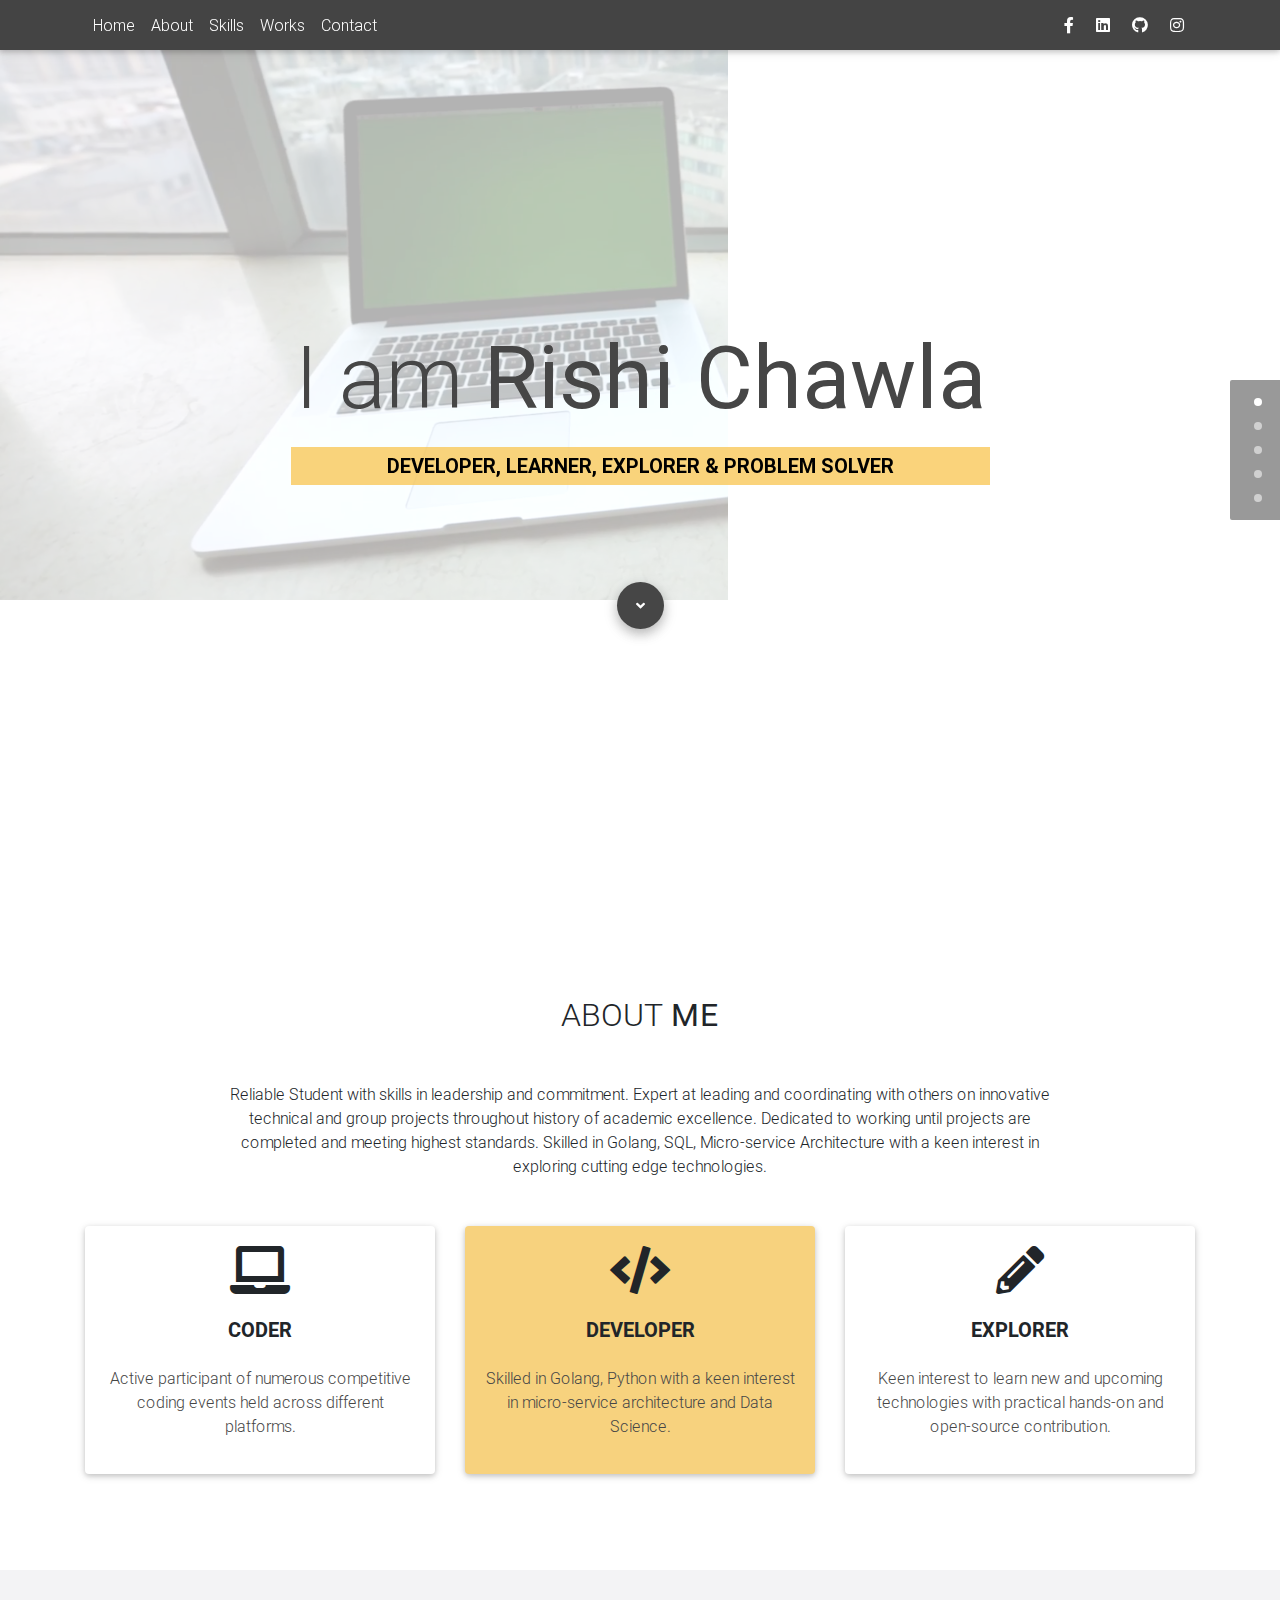
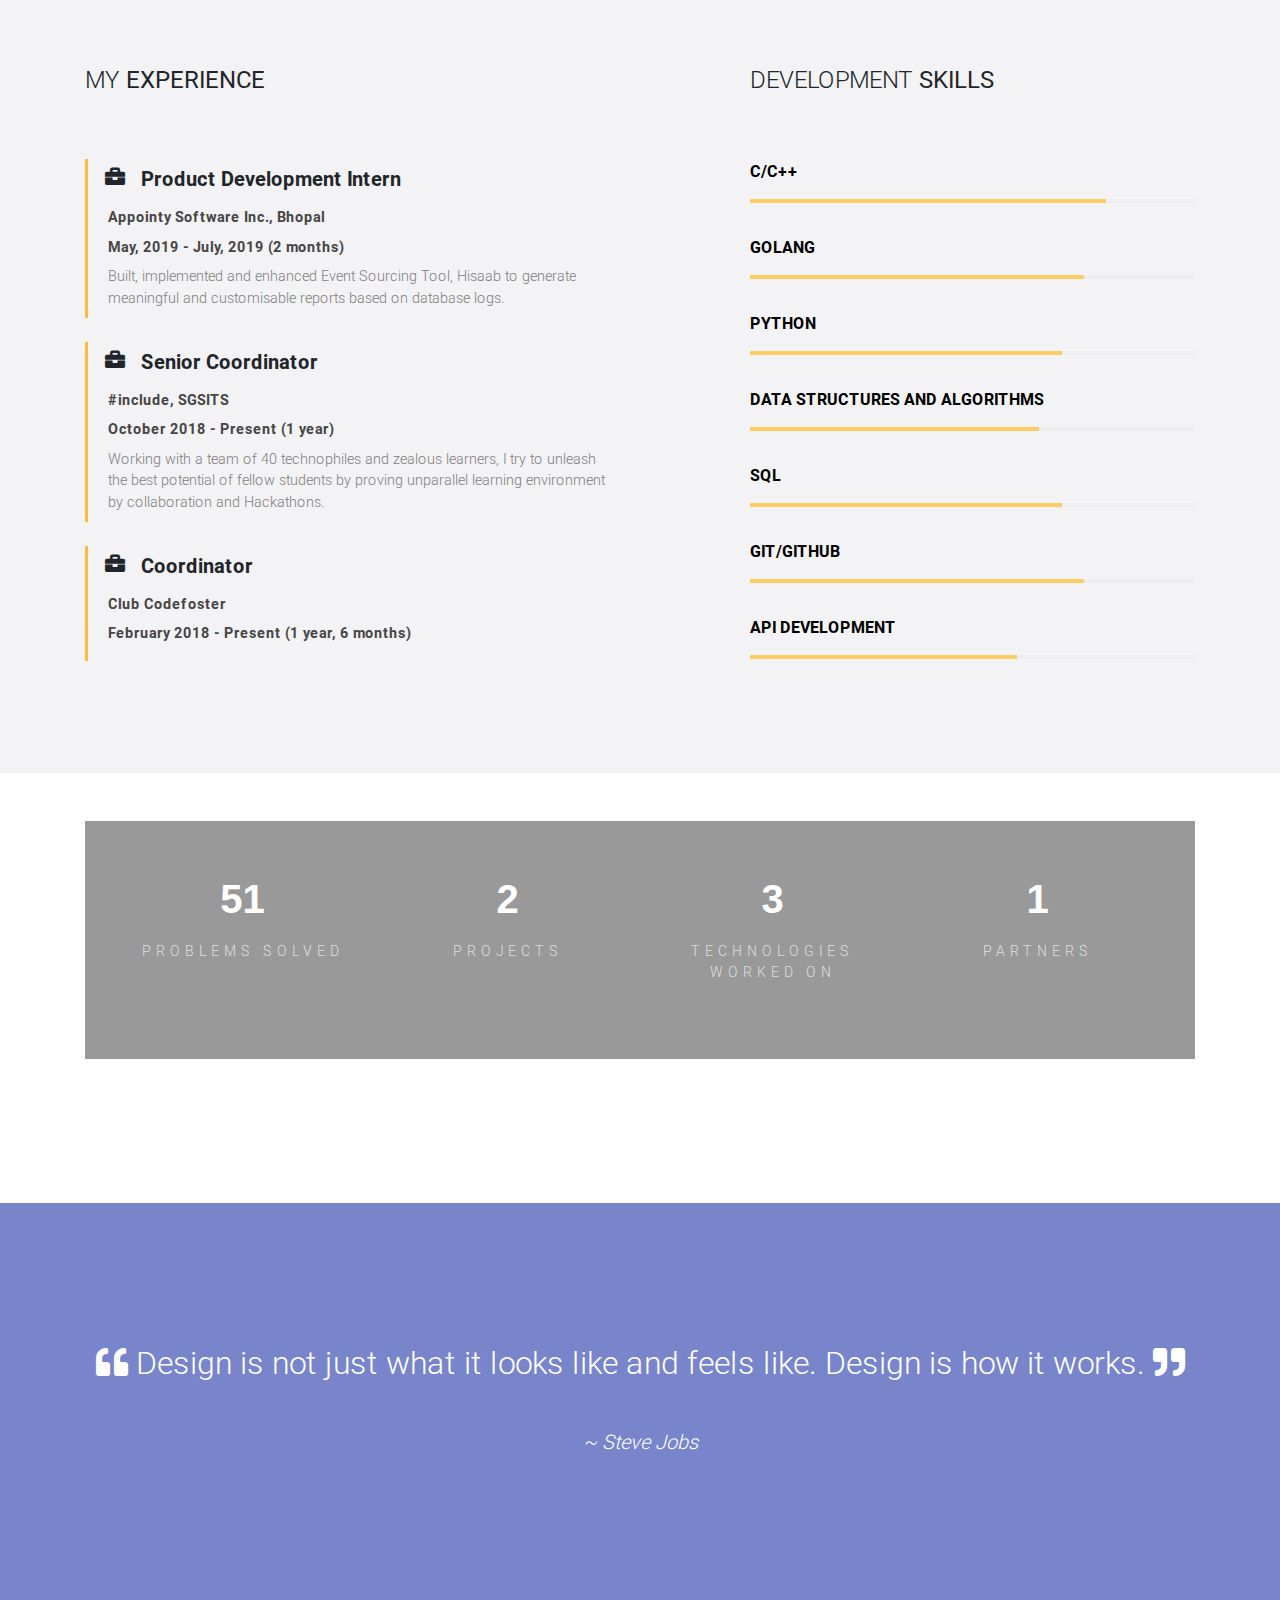
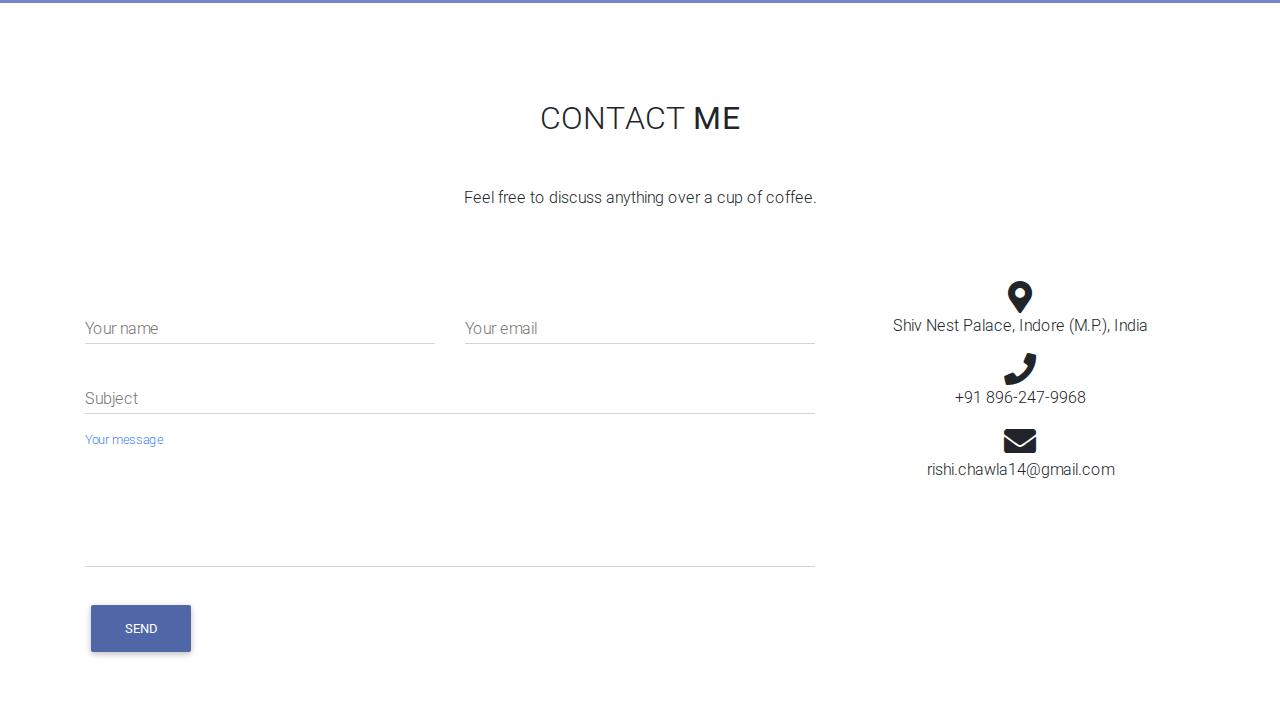
<file: index.html>
<html lang="en">
<head>
    <meta charset="utf-8">
    <meta name="viewport" content="width=device-width, initial-scale=1, shrink-to-fit=no">
    <meta http-equiv="x-ua-compatible" content="ie=edge">

    <title>Rishi Chawla</title>

    <link rel="stylesheet" href="https://use.fontawesome.com/releases/v5.7.0/css/all.css">
    <link href="./css/bootstrap.min.css" rel="stylesheet">
    <link href="./css/mdb.min.css" rel="stylesheet">
    <link href="./css/style.css" rel="stylesheet">
    <style type="text/css" id="jarallax-clip-0">#jarallax-container-0 {
        clip: rect(0 728px 600px 0);
        clip: rect(0, 728px, 600px, 0);
    }</style>
</head>
<body class="developer">

<header>
    <nav class="navbar navbar-expand-lg navbar-dark fixed-top scrolling-navbar top-nav-collapse">
        <div class="container">
            <button class="navbar-toggler collapsed" type="button" data-toggle="collapse"
                    data-target="#navbarTogglerDemo02" aria-controls="navbarTogglerDemo02" aria-expanded="false"
                    aria-label="Toggle navigation">
                <span class="navbar-toggler-icon"> </span>
            </button>
            <div class="collapse navbar-collapse" id="navbarTogglerDemo02">
                <ul class="navbar-nav mr-auto smooth-scroll">
                    <li class="nav-item">
                        <a class="nav-link waves-effect waves-light" href="#home">
                            Home
                            <span class="sr-only">(current)</span>
                        </a>
                    </li>
                    <li class="nav-item">
                        <a class="nav-link waves-effect waves-light" href="#about" data-offset="100">About</a>
                    </li>
                    <li class="nav-item">
                        <a class="nav-link waves-effect waves-light" href="#skills" data-offset="100">Skills</a>
                    </li>
                    <li class="nav-item">
                        <a class="nav-link waves-effect waves-light" href="#works" data-offset="100">Works</a>
                    </li>
                    <li class="nav-item">
                        <a class="nav-link waves-effect waves-light" href="#contact" data-offset="100">Contact</a>
                    </li>
                </ul>
                <!-- Social Icon  -->
                <ul class="navbar-nav nav-flex-icons">
                    <li class="nav-item">
                        <a class="nav-link waves-effect waves-light" href="https://www.facebook.com/chawla.rishi14">
                            <i class="fab fa-facebook-f light-green-text-2"> </i>
                        </a>
                    </li>
                    <li class="nav-item">
                        <a class="nav-link waves-effect waves-light" href="https://www.linkedin.com/in/rishichawla14/">
                            <i class="fab fa-linkedIn light-green-text-2"> </i>
                        </a>
                    </li>
                    <li class="nav-item">
                        <a class="nav-link waves-effect waves-light" href="https://github.com/rishichawla">
                            <i class="fab fa-github light-green-text-2"> </i>
                        </a>
                    </li>
                    <li class="nav-item">
                        <a class="nav-link waves-effect waves-light" href="https://www.instagram.com/rishichawla17/">
                            <i class="fab fa-instagram light-green-text-2"> </i>
                        </a>
                    </li>
                </ul>
            </div>
        </div>
    </nav>
    <div id="home" class="view jarallax" data-jarallax="{&quot;speed&quot;: 0.2}"
         style="background-image: none; background-repeat: no-repeat; background-size: cover; background-position: center center; z-index: 0;"
         data-jarallax-original-styles="background-image: url('https://mdbootstrap.com/img/Photos/Others/forest1.jpg'); background-repeat: no-repeat; background-size: cover; background-position: center center;">
        <div class="mask rgba-white-strong">
            <div class="container h-100 d-flex justify-content-center align-items-center">
                <div class="row smooth-scroll">
                    <div class="col-md-12 pt-3">
                        <div class="white-text text-center pt-5">
                            <h1 class="display-2 mb-4 dark-grey-text wow fadeIn"
                                style="visibility: visible; animation-name: fadeIn;">
                                I am <strong>Rishi Chawla</strong>
                            </h1>
                            <h5 class="text-uppercase font-weight-bold wow fadeIn" data-wow-delay="0.4s"
                                style="visibility: visible; animation-name: fadeIn; animation-delay: 0.4s;">
                                <mark>Developer, Learner, Explorer &amp; Problem Solver</mark>
                            </h5>
                            <a href="#about" class="btn btn-floating btn-large wow fadeIn waves-effect waves-light"
                               data-wow-delay="0.4s" data-offset="100"
                               style="visibility: visible; animation-name: fadeIn; animation-delay: 0.4s;">
                                <i class="fas fa-angle-down" aria-hidden="true"> </i>
                            </a>
                        </div>
                    </div>
                </div>
            </div>
        </div>
        <!--    TODO: fix background image-->
        <div id="jarallax-container-0"
             style="position: absolute; top: 0; left: 0; width: 100%; height: 100%; overflow: hidden; pointer-events: none; z-index: -100;">
            <div style="background-position: center; background-blend-mode: darken; background-size: 100%; background-image: url('background.png'); position: relative; top: 0; left: 0; width: 100%; height: 723px; overflow: hidden; pointer-events: none; margin-top: 15px; transform: translate3d(0px, -133.8px, 0px);"></div>
        </div>
    </div>
</header>

<main>
    <div class="container">
        <section id="about" class="section feature-box mb-5">
            <h2 class="text-center text-uppercase my-5 pt-5 wow fadeIn" data-wow-delay="0.2s"
                style="visibility: visible; animation-name: fadeIn; animation-delay: 0.2s;">
                About <strong>me</strong>
            </h2>
            <p class="text-center w-responsive mx-auto wow fadeIn my-5" data-wow-delay="0.2s"
               style="visibility: visible; animation-name: fadeIn; animation-delay: 0.2s;">
                Reliable Student with skills in leadership and commitment. Expert at leading and coordinating with
                others on innovative technical and group projects throughout history of academic excellence. Dedicated
                to working until projects are completed and meeting highest standards. Skilled in Golang, SQL,
                Micro-service Architecture with a keen interest in exploring cutting edge technologies.
            </p>

            <div class="row features-big text-center wow fadeIn" data-wow-delay="0.4s"
                 style="visibility: visible; animation-name: fadeIn; animation-delay: 0.4s;">
                <div class="col-md-4 mb-5">
                    <div class="card card-body hoverable">
                        <i class="fas fa-laptop fa-3x mb-4" aria-hidden="true"> </i>
                        <h5 class="font-weight-bold text-uppercase mb-4">Coder</h5>
                        <p class="dark-grey-text">
                            Active participant of numerous competitive coding events held across different platforms.
                        </p>
                    </div>
                </div>
                <div class="col-md-4 mb-5">
                    <div class="card card-body yellow hoverable">
                        <i class="fas fa-code fa-3x mb-4" aria-hidden="true"> </i>
                        <h5 class="font-weight-bold text-uppercase mb-4">Developer</h5>
                        <p class="dark-grey-text">
                            Skilled in Golang, Python with a keen interest in micro-service architecture and Data
                            Science.
                        </p>
                    </div>
                </div>
                <div class="col-md-4 mb-5">
                    <div class="card card-body hoverable">
                        <i class="fas fa-pencil-alt fa-3x mb-4" aria-hidden="true"> </i>
                        <h5 class="font-weight-bold text-uppercase mb-4">
                            Explorer
                        </h5>
                        <p class="dark-grey-text">
                            Keen interest to learn new and upcoming technologies with practical hands-on and open-source
                            contribution.
                        </p>
                    </div>
                </div>
            </div>
        </section>
    </div>

    <div class="container-fluid" style="background-color: #f3f3f5;">
        <div class="container py-4 pt-4">
            <section id="skills">
                <div class="row py-5">
                    <div class="col-lg-6 col-md-12 mb-3 wow fadeIn" data-wow-delay="0.4s"
                         style="visibility: visible; animation-name: fadeIn; animation-delay: 0.4s;">
                        <div class="d-flex justify-content-start">
                            <h4 class="text-center text-uppercase mb-5 pb-3 mt-4 wow fadeIn" data-wow-delay="0.2s"
                                style="visibility: visible; animation-name: fadeIn; animation-delay: 0.2s;">
                                My <strong>experience</strong>
                            </h4>
                        </div>
                        <blockquote class="blockquote bq-warning mb-4">
                            <div class="row"><i class="fas fa-briefcase fa-x mb-1 mr-3 ml-3" aria-hidden="true"> </i>
                                <h5 class="font-weight-bold mb-3">
                                    Product Development Intern
                                </h5>
                            </div>
                            <p class="row font-weight-bold ml-1 dark-grey-text mb-2">
                                Appointy Software Inc., Bhopal
                            </p>
                            <p class="font-weight-bold ml-1 dark-grey-text mb-2">
                                May, 2019 - July, 2019 (2 months)
                            </p>
                            <p class="mb-0 ml-1 light-grey-text">
                                Built, implemented and enhanced Event Sourcing Tool, Hisaab to generate meaningful and
                                customisable reports based on database logs.
                            </p>
                        </blockquote>

                        <blockquote class="blockquote bq-warning mt-1 mb-4">
                            <div class="row"><i class="fas fa-briefcase fa-x mb-1 mr-3 ml-3" aria-hidden="true"> </i>
                                <h5 class="font-weight-bold mb-3">
                                    Senior Coordinator
                                </h5>
                            </div>
                            <p class="row font-weight-bold ml-1 dark-grey-text mb-2">
                                #include, SGSITS
                            </p>
                            <p class="font-weight-bold ml-1 dark-grey-text mb-2">
                                October 2018 - Present (1 year)
                            </p>
                            <p class="mb-0 ml-1 light-grey-text">
                                Working with a team of 40 technophiles and zealous learners, I try to unleash the best
                                potential of fellow students by proving unparallel learning environment by collaboration
                                and Hackathons.
                            </p>
                        </blockquote>

                        <blockquote class="blockquote bq-warning mt-1 mb-4">
                            <div class="row"><i class="fas fa-briefcase fa-x mb-1 mr-3 ml-3" aria-hidden="true"> </i>
                                <h5 class="font-weight-bold mb-3">
                                    Coordinator
                                </h5>
                            </div>
                            <p class="row font-weight-bold ml-1 dark-grey-text mb-2">
                                Club Codefoster
                            </p>
                            <p class="font-weight-bold ml-1 dark-grey-text mb-2">
                                February 2018 - Present (1 year, 6 months)
                            </p>
                            <p class="mb-0 ml-1 light-grey-text">
                                <!--                                TODO: Add description-->
                            </p>
                        </blockquote>
                    </div>

                    <div class="col-lg-5 offset-lg-1 col-md-12 mb-4 wow fadeIn" data-wow-delay="0.4s"
                         style="visibility: visible; animation-name: fadeIn; animation-delay: 0.4s;">
                        <div class="d-flex justify-content-start">
                            <h4 class="text-center text-uppercase mb-5 pb-3 mt-4 wow fadeIn" data-wow-delay="0.2s"
                                style="visibility: visible; animation-name: fadeIn; animation-delay: 0.2s;">
                                Development <strong>Skills</strong>
                            </h4>
                        </div>

                        <p class="black-text text-uppercase font-weight-bold" align="justify">
                            C/C++
                        </p>
                        <div class="md-progress">
                            <div class="progress-bar" role="progressbar" style="width: 80%" aria-valuenow="25"
                                 aria-valuemin="0" aria-valuemax="100"></div>
                        </div>

                        <p class="black-text text-uppercase font-weight-bold pt-3" align="justify">
                            Golang
                        </p>
                        <div class="md-progress">
                            <div class="progress-bar" role="progressbar" style="width: 75%" aria-valuenow="25"
                                 aria-valuemin="0" aria-valuemax="100"></div>
                        </div>

                        <p class="black-text text-uppercase font-weight-bold pt-3" align="justify">
                            Python
                        </p>
                        <div class="md-progress">
                            <div class="progress-bar" role="progressbar" style="width: 70%" aria-valuenow="25"
                                 aria-valuemin="0" aria-valuemax="100"></div>
                        </div>

                        <p class="black-text text-uppercase font-weight-bold pt-3" align="justify">
                            Data Structures and Algorithms
                        </p>
                        <div class="md-progress">
                            <div class="progress-bar" role="progressbar" style="width: 65%" aria-valuenow="25"
                                 aria-valuemin="0" aria-valuemax="100"></div>
                        </div>

                        <p class="black-text text-uppercase font-weight-bold pt-3" align="justify">
                            SQL
                        </p>
                        <div class="md-progress">
                            <div class="progress-bar" role="progressbar" style="width: 70%" aria-valuenow="25"
                                 aria-valuemin="0" aria-valuemax="100"></div>
                        </div>

                        <p class="black-text text-uppercase font-weight-bold pt-3" align="justify">
                            Git/GitHub
                        </p>
                        <div class="md-progress">
                            <div class="progress-bar" role="progressbar" style="width: 75%" aria-valuenow="25"
                                 aria-valuemin="0" aria-valuemax="100"></div>
                        </div>

                        <p class="black-text text-uppercase font-weight-bold pt-3" align="justify">
                            API Development
                        </p>
                        <div class="md-progress">
                            <div class="progress-bar" role="progressbar" style="width: 60%" aria-valuenow="25"
                                 aria-valuemin="0" aria-valuemax="100"></div>
                        </div>
                    </div>
                </div>
            </section>
        </div>
    </div>
    <div class="container">
        <section id = "works" class="section feature-box my-5 pb-5">
            <div id="colorlib-counter" class="colorlib-counters feature-box my-5 pb-5"
                 data-stellar-background-ratio="0.5">
                <div class="overlay"></div>
                <div class="colorlib-narrow-content">
                    <div class="row">
                    </div>
                    <div class="row">
                        <div class="col-md-3 text-center animate-box">
                            <span class="colorlib-counter js-counter" data-from="0" data-to="300" data-speed="5000"
                                  data-refresh-interval="50"> </span>
                            <span class="colorlib-counter-label">Problems Solved</span>
                        </div>
                        <div class="col-md-3 text-center animate-box">
                            <span class="colorlib-counter js-counter" data-from="0" data-to="10" data-speed="5000"
                                  data-refresh-interval="50"></span>
                            <span class="colorlib-counter-label">Projects</span>
                        </div>
                        <div class="col-md-3 text-center animate-box">
                            <span class="colorlib-counter js-counter" data-from="0" data-to="15" data-speed="5000"
                                  data-refresh-interval="50"></span>
                            <span class="colorlib-counter-label">Technologies Worked on</span>
                        </div>
                        <div class="col-md-3 text-center animate-box">
                            <span class="colorlib-counter js-counter" data-from="0" data-to="5" data-speed="5000"
                                  data-refresh-interval="50"></span>
                            <span class="colorlib-counter-label">Partners</span>
                        </div>
                    </div>
                </div>
            </div>
        </section>
    </div>

    <!--    TODO: fix quote-->
    <div class="streak streak-photo streak-md"
         style="background-image:url('https://mdbootstrap.com/img/Photos/Horizontal/Work/12-col/img%20%2811%29.jpg')">
        <div class="mask flex-center rgba-indigo-strong">
            <div class="white-text smooth-scroll mx-4">
                <h2 class="h2-responsive wow fadeIn mb-5" style="visibility: visible; animation-name: fadeIn;">
                    <i class="fas fa-quote-left" aria-hidden="true"> </i>
                    Design is not just what it looks like and feels like. Design is how it works.
                    <i class="fas fa-quote-right" aria-hidden="true"> </i>
                </h2>
                <h5 class="text-center font-italic wow fadeIn" data-wow-delay="0.2s"
                    style="visibility: visible; animation-name: fadeIn; animation-delay: 0.2s;">~ Steve Jobs</h5>
            </div>
        </div>
    </div>
    <div id="contact" class="container">
        <section class="section contact-section mt-4 mb-5">
            <h2 class="text-center text-uppercase my-5 pt-5 wow fadeIn" data-wow-delay="0.2s"
                style="visibility: visible; animation-name: fadeIn; animation-delay: 0.2s;">
                Contact <strong>me</strong>
            </h2>
            <p class="text-center w-responsive mx-auto mb-5 pb-4 wow fadeIn" data-wow-delay="0.2s"
               style="visibility: visible; animation-name: fadeIn; animation-delay: 0.2s;">
                Feel free to discuss anything over a cup of coffee.
            </p>
            <div class="row wow fadeIn" data-wow-delay="0.4s"
                 style="visibility: visible; animation-name: fadeIn; animation-delay: 0.4s;">
                <div class="col-md-8 mb-5">
                    <form>
                        <div class="row">
                            <div class="col-md-6">
                                <div class="md-form mb-0">
                                    <div class="md-form mb-0">
                                        <input type="text" id="form41" class="form-control">
                                        <label for="form41" class="">Your name</label>
                                    </div>
                                </div>
                            </div>
                            <div class="col-md-6">
                                <div class="md-form mb-0">
                                    <div class="md-form mb-0">
                                        <input type="text" id="form52" class="form-control">
                                        <label for="form52" class="">Your email</label>
                                    </div>
                                </div>
                            </div>
                        </div>
                        <div class="row">
                            <div class="col-md-12">
                                <div class="md-form mb-0">
                                    <input type="text" id="form51" class="form-control">
                                    <label for="form51" class="">Subject</label>
                                </div>
                            </div>
                        </div>
                        <div class="row">
                            <div class="col-md-12">
                                <div class="md-form mb-0">
                                    <textarea type="text" id="form76" class="md-textarea form-control"
                                              rows="3"> </textarea>
                                    <label for="form76">Your message</label>
                                </div>
                            </div>
                        </div>
                    </form>
                    <div class="text-center text-md-left mt-4">
                        <a class="btn btn-primary waves-effect waves-light"> Send </a></div>
                </div>

                <div class="col-md-4">
                    <ul class="contact-icons list-unstyled text-center">
                        <li>
                            <i class="fas fa-map-marker-alt fa-2x"> </i>
                            <p>Shiv Nest Palace, Indore (M.P.), India</p>
                        </li>
                        <li>
                            <i class="fas fa-phone fa-2x"> </i>
                            <p>+91 896-247-9968</p>
                        </li>
                        <li>
                            <i class="fas fa-envelope fa-2x"> </i>
                            <p>rishi.chawla14@gmail.com</p>
                        </li>
                    </ul>
                </div>
            </div>
        </section>
    </div>
</main>

<div class="dotted-scrollspy clearfix d-none d-sm-block">
    <ul class="nav smooth-scroll flex-column">
        <li class="nav-item">
            <a class="nav-link" href="#home"><span> </span></a>
        </li>
        <li class="nav-item">
            <a class="nav-link" href="#about"><span> </span></a>
        </li>
        <li class="nav-item">
            <a class="nav-link" href="#skills"><span> </span></a>
        </li>
        <li class="nav-item">
            <a class="nav-link" href="#works"><span> </span></a>
        </li>
        <li class="nav-item">
            <a class="nav-link active" href="#contact"><span> </span></a>
        </li>
    </ul>
</div>

<script type="text/javascript" src="js/jquery-3.3.1.min.js"></script>
<script type="text/javascript" src="js/popper.min.js"></script>
<script type="text/javascript" src="js/bootstrap.min.js"></script>
<script type="text/javascript" src="js/mdb.min.js"></script>
<script type="text/javascript" src="js/jquery.countTo.js"></script>
<script src="js/script.js"></script>
<div class="hiddendiv common"></div>
<script>
    $('body').scrollspy({
        target: '.dotted-scrollspy'
    });
    $(function () {
        $("#mdb-lightbox-ui").load("../mdb-addons/mdb-lightbox-ui.html");
    });
    $('.navbar-collapse a').click(function () {
        $(".navbar-collapse").collapse('hide');
    });
    new WOW().init();
</script>
</body>
</html>
</file>
<file: css/style.css>
html, body, header, .jarallax {
    height: 100%;
}

@media (min-width: 560px) and (max-width: 740px) {
    html,
    body,
    header,
    .jarallax {
        height: 600px;
    }
}

#colorlib-counter {
    position: relative;
    clear: both;
    margin-bottom: 5em;
}

.colorlib-counters {
    padding: 3em 0;
    background-size: cover;
    background-attachment: fixed;
    background-position: center center;
}

.colorlib-counters .overlay {
    z-index: 0;
    position: absolute;
    bottom: 0;
    top: 0;
    left: 0;
    right: 0;
    background: rgba(0, 0, 0, 0.4);
}

.colorlib-narrow-content {
    padding: 0 2.5em;
}

@media screen and (max-width: 768px) {
    .colorlib-narrow-content {
        padding: 0;
    }
}

.js .animate-box {
    opacity: 0;
}

.colorlib-counters .colorlib-counter {
    font-size: 40px;
    display: block;
    color: white;
    font-family: "Quicksand", Arial, sans-serif;
    width: 100%;
    font-weight: 700;
    margin-bottom: .3em;
}

.colorlib-counters .colorlib-counter-label {
    color: rgba(255, 255, 255, 0.7);
    text-transform: uppercase;
    font-size: 14px;
    letter-spacing: 5px;
    margin-bottom: 2em;
    display: block;
}
</file>
